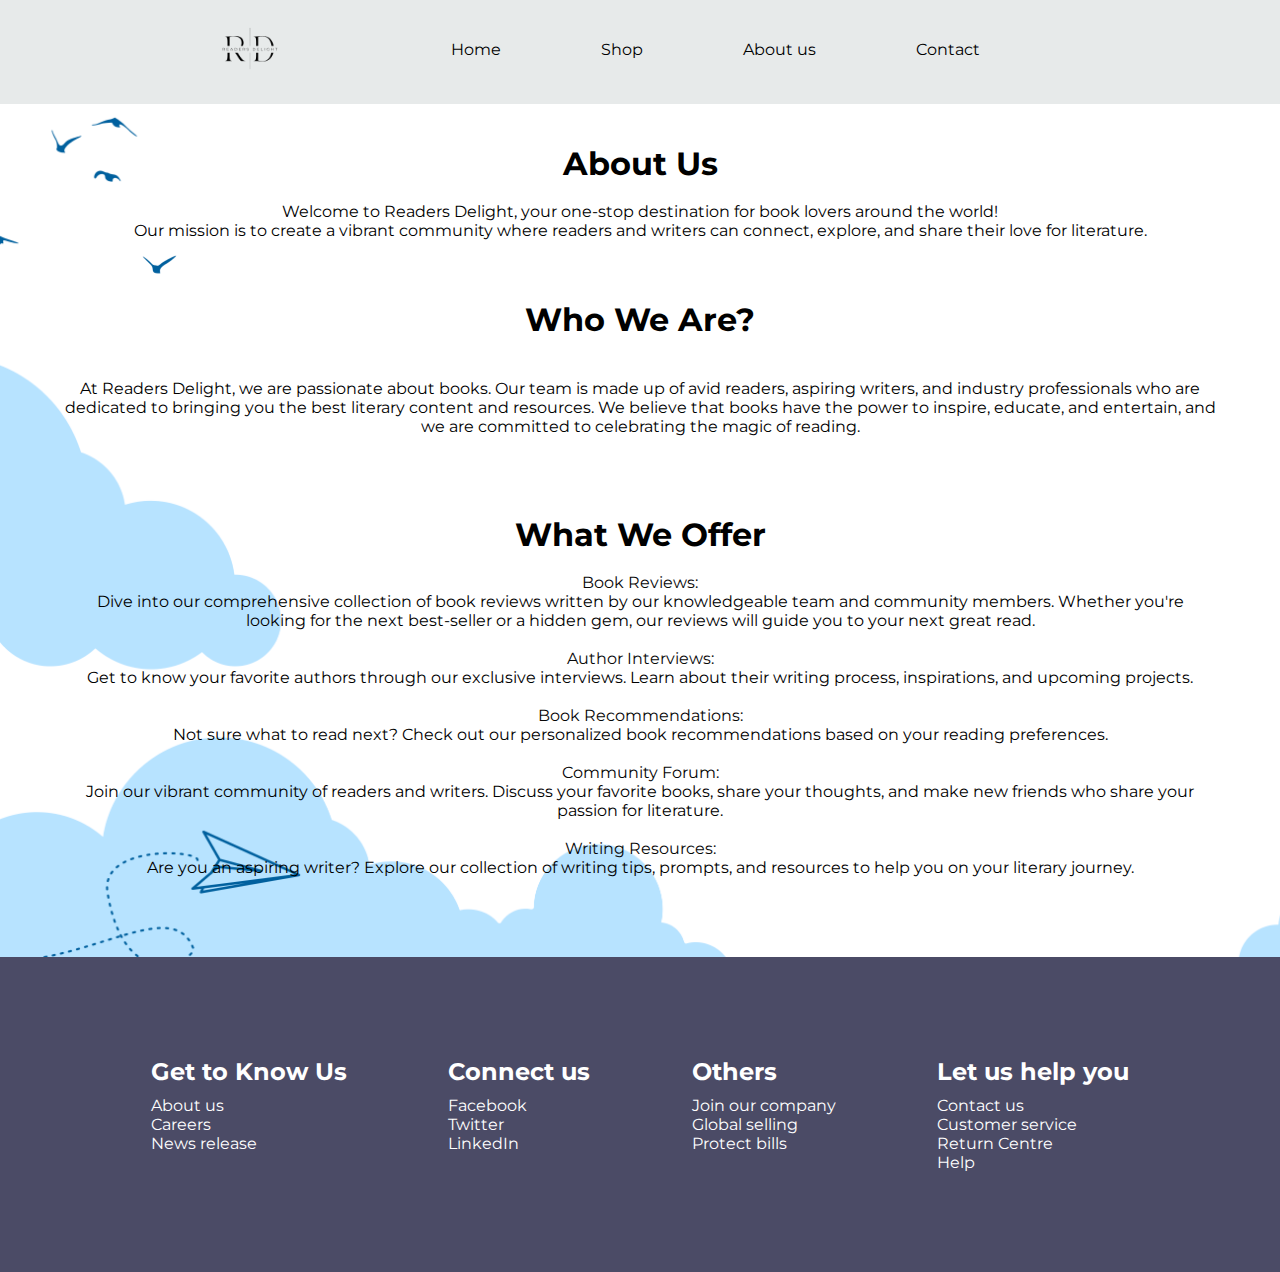
<file: aboutus.html>
<!DOCTYPE html>
<html lang="en">
<head>
    <meta charset="UTF-8">
    <meta name="viewport" content="width=device-width, initial-scale=1.0">
    <title>About Us</title>
    <link rel="stylesheet" href="aboutus.css">
    <link rel="stylesheet" href="https://cdnjs.cloudflare.com/ajax/libs/font-awesome/6.5.2/css/all.min.css" integrity="sha512-SnH5WK+bZxgPHs44uWIX+LLJAJ9/2PkPKZ5QiAj6Ta86w+fsb2TkcmfRyVX3pBnMFcV7oQPJkl9QevSCWr3W6A==" crossorigin="anonymous" referrerpolicy="no-referrer" />
</head>
<body>
<div class="container">
    <nav class="navigation">
        <div class="logo"><img src="logo.png" style="width: 100px; height: 100px; margin-left: 200px;"></div>
        <div class="navbar">
            <div class="la">
            <label><a href="index.html" style="text-decoration: none; color: black;">Home</a></label>
           
            </div>
            <div class="la">
            <label><a href="shop.html" style="text-decoration: none; color: black;">Shop</a></label>
            </div>
            <div class="la">
            <label><a href="aboutus.html" style="text-decoration: none; color: black;">About us</a></label>
            </div>
            <div class="la">
            <label>Contact</label>
            </div>
            <div class="cart"><a href="cart.html" style="text-decoration: none; color: black;"><i class="fa-solid fa-cart-shopping"></i></a></div>
        </div>
    </nav>
    <div class="aboutus" >
      <div class="abt"> 
        <h1>About Us</h1>
      </div><br>
      <div class="txt">
       <p>Welcome to Readers Delight, your one-stop destination for book lovers around the world! <br>Our mission is to create a vibrant community where readers and writers can connect, explore, and share their love for literature.</p>
      </div>
      <div class="txt1">
        <h1 class="tex1">Who We Are?</h1>
        <p>At Readers Delight, we are passionate about books. Our team is made up of avid readers, aspiring writers, and industry professionals who are dedicated to bringing you the best literary content and resources. We believe that books have the power to inspire, educate, and entertain, and we are committed to celebrating the magic of reading.</p>
       </div>
       <div class="txt2"><br>
          <h1>What We Offer</h1><br>
          <p><span style="color: rgb(7, 7, 7);"> Book Reviews:</span><br> Dive into our comprehensive collection of book reviews written by our knowledgeable team and community members. Whether you're looking for the next best-seller or a hidden gem, our reviews will guide you to your next great read.</p>
          <br><p><span style="color: rgb(9, 9, 9);">Author Interviews:</span><br> Get to know your favorite authors through our exclusive interviews. Learn about their writing process, inspirations, and upcoming projects.          </p>
          <br><p><span style="color: rgb(6, 6, 6);">Book Recommendations:</span><br> Not sure what to read next? Check out our personalized book recommendations based on your reading preferences.
          </p>
          <br><p><span style="color: rgb(4, 4, 4);">Community Forum:</span><br> Join our vibrant community of readers and writers. Discuss your favorite books, share your thoughts, and make new friends who share your passion for literature.</p>
          <br><p><span style="color: rgb(8, 8, 8);">Writing Resources:</span><br> Are you an aspiring writer? Explore our collection of writing tips, prompts, and resources to help you on your literary journey.</p>
        </div>
    </div>

    
 <div class="footer">
        <div class="content1">
            <h2>Get to Know Us</h2>
            <p>About us</p>
            <p>Careers</p>
            <p>News release</p>
        </div>
        <div class="content2">
            <h2>Connect us</h2>
            <p>Facebook</p>
            <p>Twitter</p>
            <p>LinkedIn</p>
        </div>
        <div class="content3">
            <h2>Others</h2>
            <p>Join our company</p>
            <p>Global selling</p>
            <p>Protect bills</p>
        </div>
        
        <div class="content4">
            <h2>Let us help you</h2>
            <p>Contact us</p>
            <p>Customer service</p>
            <p>Return Centre</p>
            <p>Help</p>
        </div>
    </div>
</div>
</body>
</html>
</file>
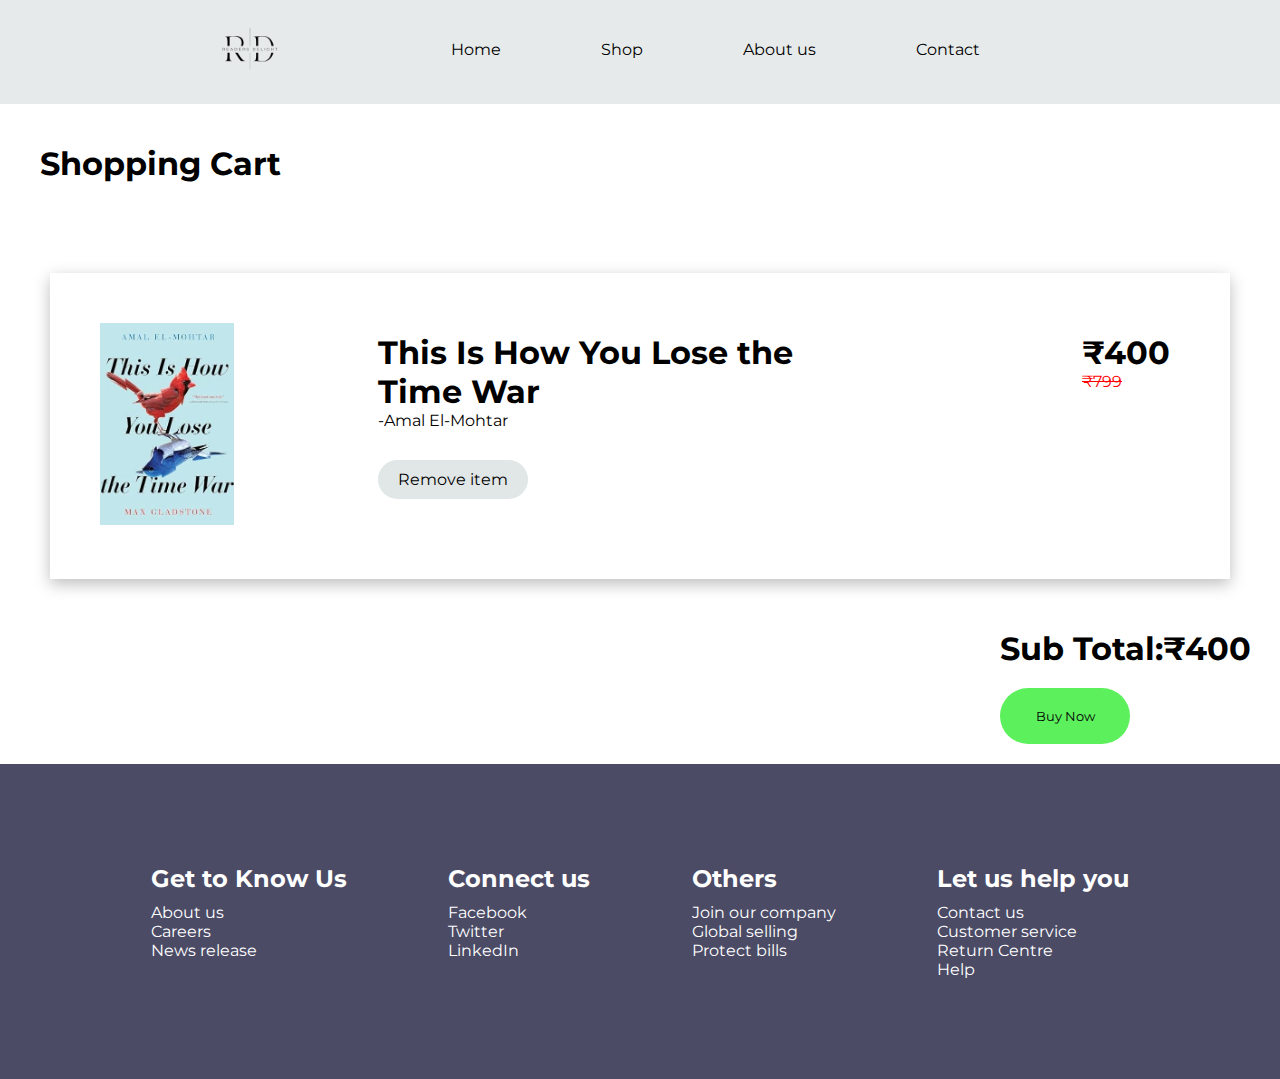
<file: cart.html>
<!DOCTYPE html>
<html lang="en">
<head>
    <meta charset="UTF-8">
    <meta name="viewport" content="width=device-width, initial-scale=1.0">
    <title>Cart</title>
    <link rel="stylesheet" href="cart.css">
    <link rel="stylesheet" href="https://cdnjs.cloudflare.com/ajax/libs/font-awesome/6.5.2/css/all.min.css" integrity="sha512-SnH5WK+bZxgPHs44uWIX+LLJAJ9/2PkPKZ5QiAj6Ta86w+fsb2TkcmfRyVX3pBnMFcV7oQPJkl9QevSCWr3W6A==" crossorigin="anonymous" referrerpolicy="no-referrer" />
</head>
<body>
    <div class="container">
        <nav class="navigation">
            <div class="logo"><img src="logo.png" style="width: 100px; height: 100px; margin-left: 200px;"></div>
            <div class="navbar">
                <div class="la">
                <label><a href="index.html" style="text-decoration: none; color: black;">Home</a></label>
               
                </div>
                <div class="la">
                <label><a href="shop.html" style="text-decoration: none; color: black;">Shop</a></label>
                </div>
                <div class="la">
                    <label><a href="aboutus.html" style="text-decoration: none; color: black;">About us</a></label>
                </div>
                <div class="la">
                <label>Contact</label>
                </div>
                <div class="cart"><a href="cart.html" style="text-decoration: none; color: black;"><i class="fa-solid fa-cart-shopping"></i></a></div>
            </div>
        </nav>
        <div class="main">
            <div class="shop">
              <h1>Shopping Cart</h1>
            </div>
        <div class="Product">
          <div class="cart1">
            <div class="i">
               <img src="img3.jpg">
            </div>
            <div class="description">
                <div class="title">
                    <h1>This Is How You Lose the Time War</h1>
                    <div class="Author">
                        <p>-Amal El-Mohtar</p>
                    </div>
                    <div class="remove">
                        <p>Remove item</p>
                    </div>
                </div>
                
               <br>
                <div class="Price">
                    <h1>₹400</h1>
                    <div class="dis">
                        <p>₹799</p>
                    </div>
                </div>   
            </div>
           </div>
           
        </div>
        <div class="total">
            <h1>Sub Total:₹400</h1>
        </div>
        <div class="buy">
            <button>Buy Now</button>
        </div>


        <div class="footer">
            <div class="content1">
                <h2>Get to Know Us</h2>
                <p>About us</p>
                <p>Careers</p>
                <p>News release</p>
            </div>
            <div class="content2">
                <h2>Connect us</h2>
                <p>Facebook</p>
                <p>Twitter</p>
                <p>LinkedIn</p>
            </div>
            <div class="content3">
                <h2>Others</h2>
                <p>Join our company</p>
                <p>Global selling</p>
                <p>Protect bills</p>
            </div>
            
            <div class="content4">
                <h2>Let us help you</h2>
                <p>Contact us</p>
                <p>Customer service</p>
                <p>Return Centre</p>
                <p>Help</p>
            </div>
        </div>
        </div>   

    </div>
</body>
</html>
</file>
<file: aboutus.css>
@import url('https://fonts.googleapis.com/css2?family=Kalam:wght@300;400;700&family=Montserrat:ital,wght@0,100..900;1,100..900&display=swap');

*{
    margin: 0;
    padding: 0;
    box-sizing: border-box;
    font-family: "Montserrat", sans-serif;

}
.container{
    width: 100%;
    height: 100vh;
}

.navigation{
    display: flex;
    justify-content: space-between;
    padding-right: 200px;
    background-color: rgb(231, 234, 234);
}
.navbar{
    padding-top: 40px;
    display: flex;
    gap: 100px;
    cursor: pointer;
    justify-content: space-around;
}
.la:hover{
    text-decoration: underline;
    color: rgb(176, 92, 104);
}
.footer{
    padding-top: 20px;
    display: flex;
    justify-content: space-around;
    background-color: rgb(75, 75, 102);
    color: white;
    padding: 100px;
}
.footer p{
    cursor: pointer;
}
.footer p:hover{
    color: rgb(49, 49, 61);
}
.footer h2{
    padding-bottom: 10px;
}
.abt{
    text-align: center;
}
.txt{
    text-align: center;
}
.aboutus{
    padding: 40px;
    background-image: url(img13.png);
    background-size: cover;
    background-repeat: repeat;
}
.tex1{
    padding: 40px;
}
.txt1{
    padding: 20px;
    text-align: center;
}
.txt2{
    text-align: center;
    padding: 40px;
}
</file>
<file: cart.css>
@import url('https://fonts.googleapis.com/css2?family=Kalam:wght@300;400;700&family=Montserrat:ital,wght@0,100..900;1,100..900&display=swap');

*{
    margin: 0;
    padding: 0;
    box-sizing: border-box;
    font-family: "Montserrat", sans-serif;

}
.container{
    width: 100%;
    height: 100vh;
}

.navigation{
    display: flex;
    justify-content: space-between;
    padding-right: 200px;
    background-color: rgb(231, 234, 234);
}
.navbar{
    padding-top: 40px;
    display: flex;
    gap: 100px;
    cursor: pointer;
    justify-content: space-around;
}
.la:hover{
    text-decoration: underline;
    color: rgb(176, 92, 104);
}
.footer{
    padding-top: 20px;
    display: flex;
    justify-content: space-around;
    background-color: rgb(75, 75, 102);
    color: white;
    padding: 100px;
}
.footer p{
    cursor: pointer;
}
.footer p:hover{
    color: rgb(49, 49, 61);
}
.footer h2{
    padding-bottom: 10px;
}
.Product{
    padding: 50px;
    display: flex;
       
}
.description{
    padding: 10px;
    display: flex;
    gap:100px;
}
.Product img{
    width: 50%;
    
}
.dis{
    text-decoration: line-through;
    color: red;
}

.buy{
    padding: 20px;
    padding-left: 1000px;
   
}
.total{
    padding-left: 1000px; 
}
.buy button{
    cursor: pointer;
    width: 50%;
    padding: 20px;
    border-radius: 40px;
    border: none;
    background-color: rgb(93, 240, 93);
}
.buy button:hover{
    background-color: green;
    color: white;
}
.cart1{
    width: 100%;
    display: flex;
    padding: 50px;
    box-shadow: 0px 5px 15px rgb(191, 190, 190);
}
.remove{
    padding: 10px;
    cursor: pointer;
    background-color: rgb(225, 230, 230);
    width: 150px;
    border-radius: 30px;
    text-align: center;
}
.Author{
    padding-bottom: 30px;
}
.remove:hover{
    color: rgb(117, 153, 206);
}
.shop{
    padding: 40px;

}
</file>
